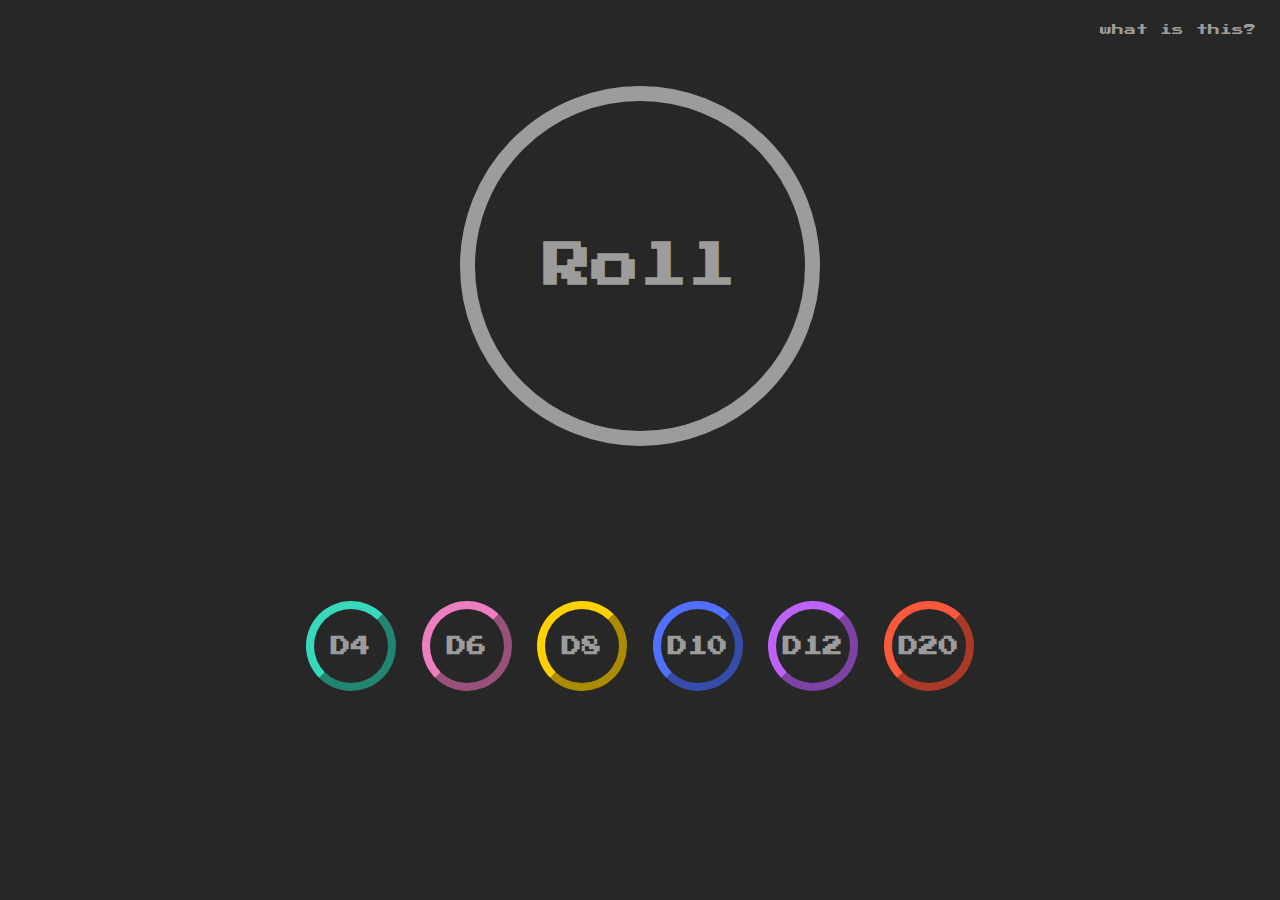
<file: index.html>
<!DOCTYPE html>
<html lang="en">
  <head>
    <meta charset="UTF-8" />
    <meta name="viewport" content="width=device-width, initial-scale=1.0" />
    <title>D4 to D20</title>
    <link rel="stylesheet" href="style.css" />

    <!-- Global site tag (gtag.js) - Google Analytics -->
    <script
      async
      src="https://www.googletagmanager.com/gtag/js?id=G-VBNR41EWGH"
    ></script>
    <script>
      window.dataLayer = window.dataLayer || [];
      function gtag() {
        dataLayer.push(arguments);
      }
      gtag("js", new Date());

      gtag("config", "G-VBNR41EWGH");
    </script>
  </head>
  <body class="centering">
    <div class="container column">
      <div class="display-container column">
        <div id="rolled-value-container" class="centering">
          <h1 id="rolled-value">Roll</h1>
        </div>
      </div>

      <div class="input-container column">
        <div class="dice-container">
          <!-- 4 -->
          <button role="D4" class="dice-block teal" data-sides="5">
            <h3>D4</h3>
          </button>

          <!-- 6 -->
          <button role="D6" class="dice-block pink" data-sides="7">
            <h3>D6</h3>
          </button>

          <!-- 8 -->
          <button role="D8" class="dice-block yellow" data-sides="9">
            <h3>D8</h3>
          </button>

          <!-- 10 -->
          <button role="D10" class="dice-block blue" data-sides="11">
            <h3>D10</h3>
          </button>

          <!-- 12 -->
          <button role="D12" class="dice-block purple" data-sides="13">
            <h3>D12</h3>
          </button>

          <!-- 20 sided -->
          <button role="D20" class="dice-block red" data-sides="21">
            <h3>D20</h3>
          </button>
        </div>
      </div>
      <a id="about" href="about.html">what is this?</a>
    </div>
    <script src="script.js"></script>
  </body>
</html>
</file>
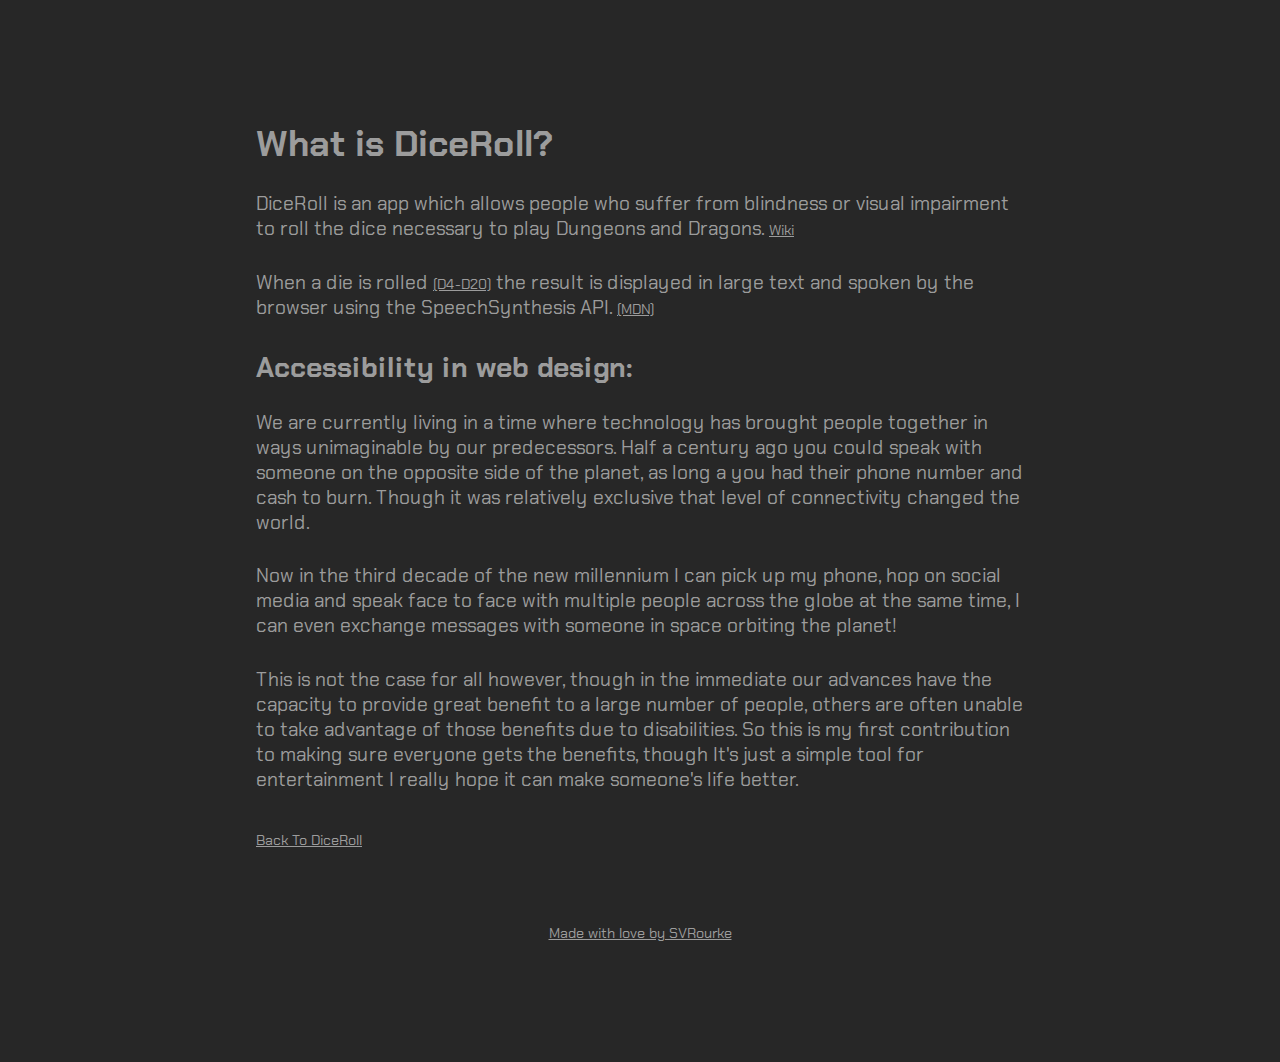
<file: about.html>
<!DOCTYPE html>
<html lang="en">
<head>
    <meta charset="UTF-8">
    <meta name="viewport" content="width=device-width, initial-scale=1.0">
    <title>About DiceRoll</title>
    <link rel="stylesheet" href="style.css">
</head>
<body>
    <div class="about-container">
        <h2>What is DiceRoll?</h2>
        <p>
            DiceRoll is an app which allows people who suffer from blindness or visual impairment to 
            roll the dice necessary to play Dungeons and Dragons.
            <a href="https://en.wikipedia.org/wiki/Dungeons_%26_Dragons">Wiki</a>
        </p>
        <p>
            When a die is rolled 
            <a href="https://en.wikipedia.org/wiki/Dice#Polyhedral_dice">(D4-D20)</a> the result is displayed in large text and spoken by the browser
            using the SpeechSynthesis API.
            <a role="link to MDN documentation" href="https://developer.mozilla.org/en-US/docs/Web/API/SpeechSynthesis">
                (MDN)
            </a>
        </p>
        
        <h3>Accessibility in web design:</h3>   
        <p>
            We are currently living in a time where technology has brought people together in ways unimaginable
            by our predecessors. Half a century ago you could speak with someone on the opposite side of the planet,
            as long a you had their phone number and cash to burn. Though it was relatively exclusive that level of 
            connectivity changed the world.
        </p>
        <p>
            Now in the third decade of the new millennium I can pick up my phone, hop
            on social media and speak face to face with multiple people across the globe at the same time, I can even
            exchange messages with someone in space orbiting the planet!
        </p>
        <p>
            This is not the case for all however, though in the immediate our advances have the capacity to provide
            great benefit to a large number of people, others are often unable to take advantage of those benefits
            due to disabilities. So this is my first contribution to making sure everyone gets the benefits, though 
            It's just a simple tool for entertainment I really hope it can make someone's life better.
        </p>
        <a id="back-link" href="/index.html">Back To DiceRoll</a>


        
        <a id="profile-link" href="https://github.com/SVRourke">Made with love by SVRourke</a>
        
    </div>
    <script src="script.js"></script>
</body>
</html>
</file>
<file: style.css>
@import url("https://fonts.googleapis.com/css2?family=Chakra+Petch:wght@600&display=swap");
@import url('https://fonts.googleapis.com/css2?family=Press+Start+2P&display=swap');
* {
    padding: 0;
    margin: 0;
    box-sizing: border-box;
    font-family: inherit;

}
:root {
    font-family: "Chakra Petch";
    font-family: 'Press Start 2P', cursive;
    font-size: 24px;
    --color--off-black: #272727;
    --color--teal: #38d9ba;
    --color--red: #fc583b;
    --color--blue: #5071ff;
    --color--yellow: #ffd100;
    --color--pink: #eb7fbf;
    --color--purple: #be63f8;
    --color--gray-dark: #262626;
    --color--gray-light: #9c9c9c;
    color: var(--color--gray-light);
}
.centering {
    display: grid;
    place-items: center;
}
.column {
    display: flex;
    flex-direction: column;
}
body {
    background-color: var(--color--off-black);
    height: 100vh;
    width: 100vw;
}
.container {
    height: 90%;
    max-width: 100vw;
    justify-content: space-around;
}

/* DISPLAY STUFF */
.display-container{
    height: 60%;
    max-width: 100vw;
    justify-content: space-around;
}
#rolled-value-container {
    width: 50vw;
    height: 50vw;
    max-height: 15rem;
    max-width: 15rem;
    border: solid var(--color--gray-light) 2px;
    border-radius: 50%;
    border-width: 15px;
    margin: 0 auto;
}

#rolled-value-container h1 {
    text-align: center;
    font-size: 2rem;
}

/* INPUT STUFF */
.input-container {
    height: 50%;
    justify-content: center;
}
.dice-container {
    width: 100%;
    height: 45%;
    display: flex;
    flex-direction: row;
    justify-content: space-between;
    flex-wrap: wrap;
}
.dice-container button {
    width: 6vw;
    height: 6vw;
    min-width: 90px;
    min-height: 90px;
    border-radius: 50%;
    background-color: var(--color--off-black);
    color: var(--color--gray-light);
    border-width: 8px; 
    font-size: .7rem;
    margin: 1vw;
}
.dice-container button:hover {transform: scale(1.05);}

.teal {border-color: var(--color--teal);}
.red {border-color: var(--color--red);}
.blue {border-color: var(--color--blue);}
.yellow {border-color: var(--color--yellow);}
.pink {border-color: var(--color--pink);}
.purple {border-color: var(--color--purple);}

#about {
    font-size: .5rem;
    color: var(--color--gray-light);
    text-decoration: none;
    position: absolute;
    right: 1rem;
    top: 1rem;
}
#about:hover {
    transform: scale(1.05);
}
.about-container {
    padding: 5rem 0 5rem 0;
    font-family: "Chakra Petch";
    width: 60%;
    margin: 0 auto;
}
.about-container h2, .about-container h3 {
    margin-bottom: 1rem;
}
.about-container p {
    font-size: .8rem;
    margin-bottom: 1.2rem;
}
.about-container a {
    color: var(--color--gray-light);
}

#profile-link {
    width: 100%;
    margin-top: 3rem;
    text-align: center;
    display: block;
}

.about-container a {
    font-size: .6rem;
}
</file>
